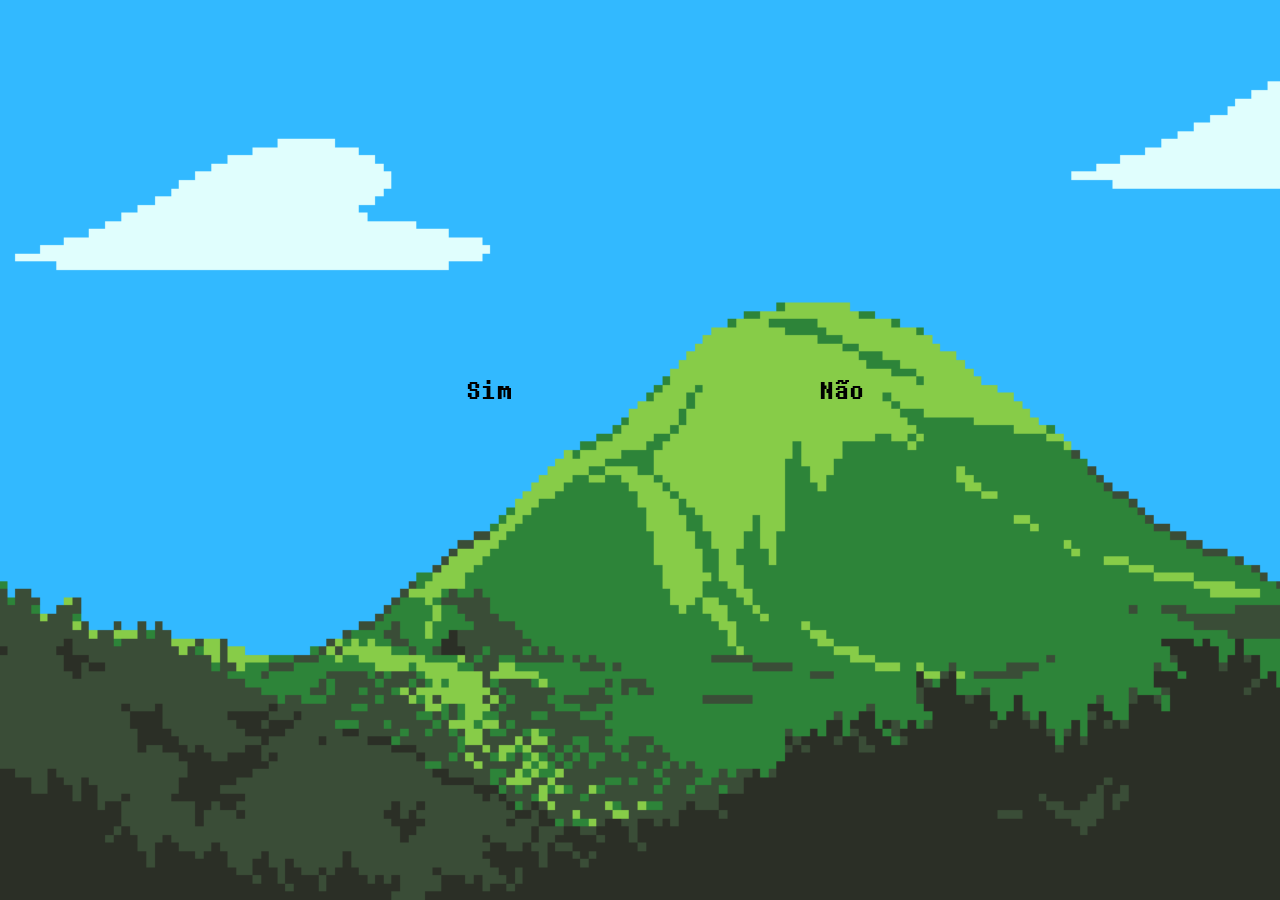
<file: index.html>
<!DOCTYPE html>
<html lang="pt-br">

<head>
  <meta charset="UTF-8">
  <meta http-equiv="X-UA-Compatible" content="IE=edge">
  <meta name="viewport" content="width=device-width, initial-scale=1.0">
  <title>Document</title>
  <link rel="stylesheet" href="style.css">
  <link rel="shortcut icon" href="favicon.ico" type="image/x-icon">
</head>

<body>
  <div class="container" id="primario">
    <div class="containersec" id="secundario">
      <div class="text-button">
        <div class="text">
          <h1 id="textoprimario"></h1>
          <h1 id="textosecundario"></h1>
        </div>
        <div class="button">
          <a id="yes" onclick="window.location = 'MtEbott.html'">Sim</a>
          <a id="no" onclick="acessonegado()">Não</a>
        </div>
      </div>
    </div>
  </div>
  <audio src="Músicas/Efeitos sonoros/MysteryManSound.wav" id="mysteryMan"></audio>
</body>
<script src="script.js"></script>

</html>
</file>
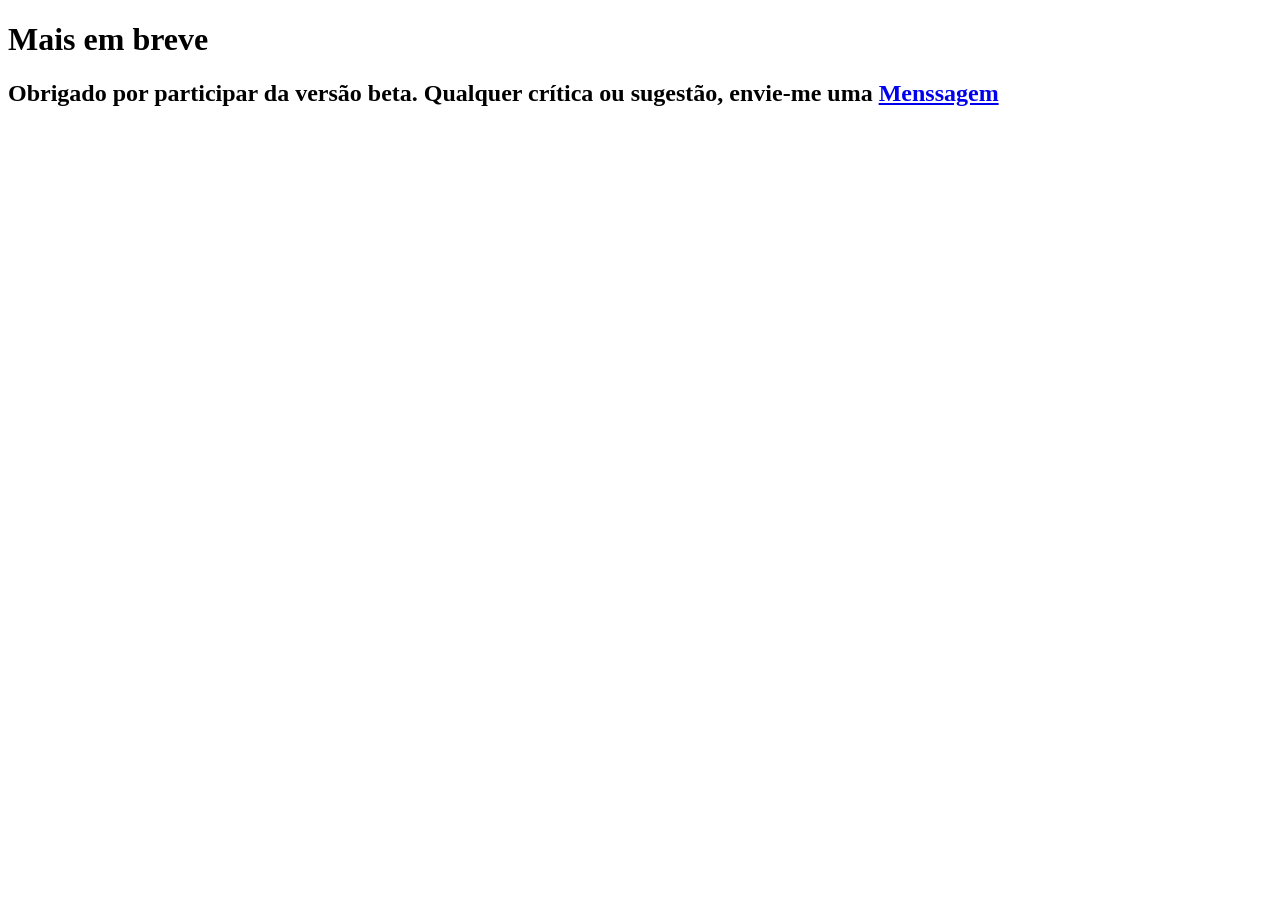
<file: MtEbott.html>
<!DOCTYPE html>
<html lang="pt-br">
<head>
    <meta charset="UTF-8">
    <meta name="viewport" content="width=device-width, initial-scale=1.0">
    <title>Document</title>
</head>
<body>
    <h1>Mais em breve</h1>
    <h2>Obrigado por participar da versão beta. Qualquer crítica ou sugestão, envie-me uma <a href="https://wa.me/+5586981720631">Menssagem</a></h2>
</body>
</html>
</file>
<file: style.css>
@charset "UTF-8";
@font-face {
    font-family: 'Determination';
    src: url(Fontes/determinationmonoweb-webfont.ttf);
}

* {
    margin: 0;
    padding: 0;
    box-sizing: border-box;
    overflow: hidden;
    font-family: 'Determination';
}

.container {
    position: absolute;
    width: 100vw;
    height: 100vh;
    opacity: 0;
}

.container.noite {
    color: white;
}

.container.ativar {
    opacity: 1;
    animation: fade-in 2s ease-in;
}

@keyframes fade-in {
    from {
        opacity: 0;
    } to {
        opacity: 1;
    }
}

.containersec {
    position: absolute;
    width: 100vw;
    height: 100vh;
    top: 100%;
    background-size: cover;
}

.containersec.ativar {
    top: 0;
    animation: up 3s ease-out;
}

@keyframes up {
    from {
        transform: translateY(100%);
    } to {
        transform: translateY(0);
    }
}

.text-button {
    position: absolute;
    top: 25vh;
}

.text {
    position: absolute;
    left: 30vw;
}

.button {
    position: relative;
    margin: 150px;
    left: 13vw;
    opacity: 0;
    animation: visibility 0.1s 7s forwards;
}

@keyframes visibility {
    from {
        opacity: 0;
    } to {
        opacity: 1;
    }
}

a {
    margin-left: 150px;
    margin-right: 150px;
    width: 60px;
    height: 35px;
    font-size: 30px;
    outline: none;
    border: none;
    background-color: transparent;
    cursor: pointer;
}

a:hover {
    color: yellow;
}

a.desativar {
    visibility: hidden;
}
</file>
